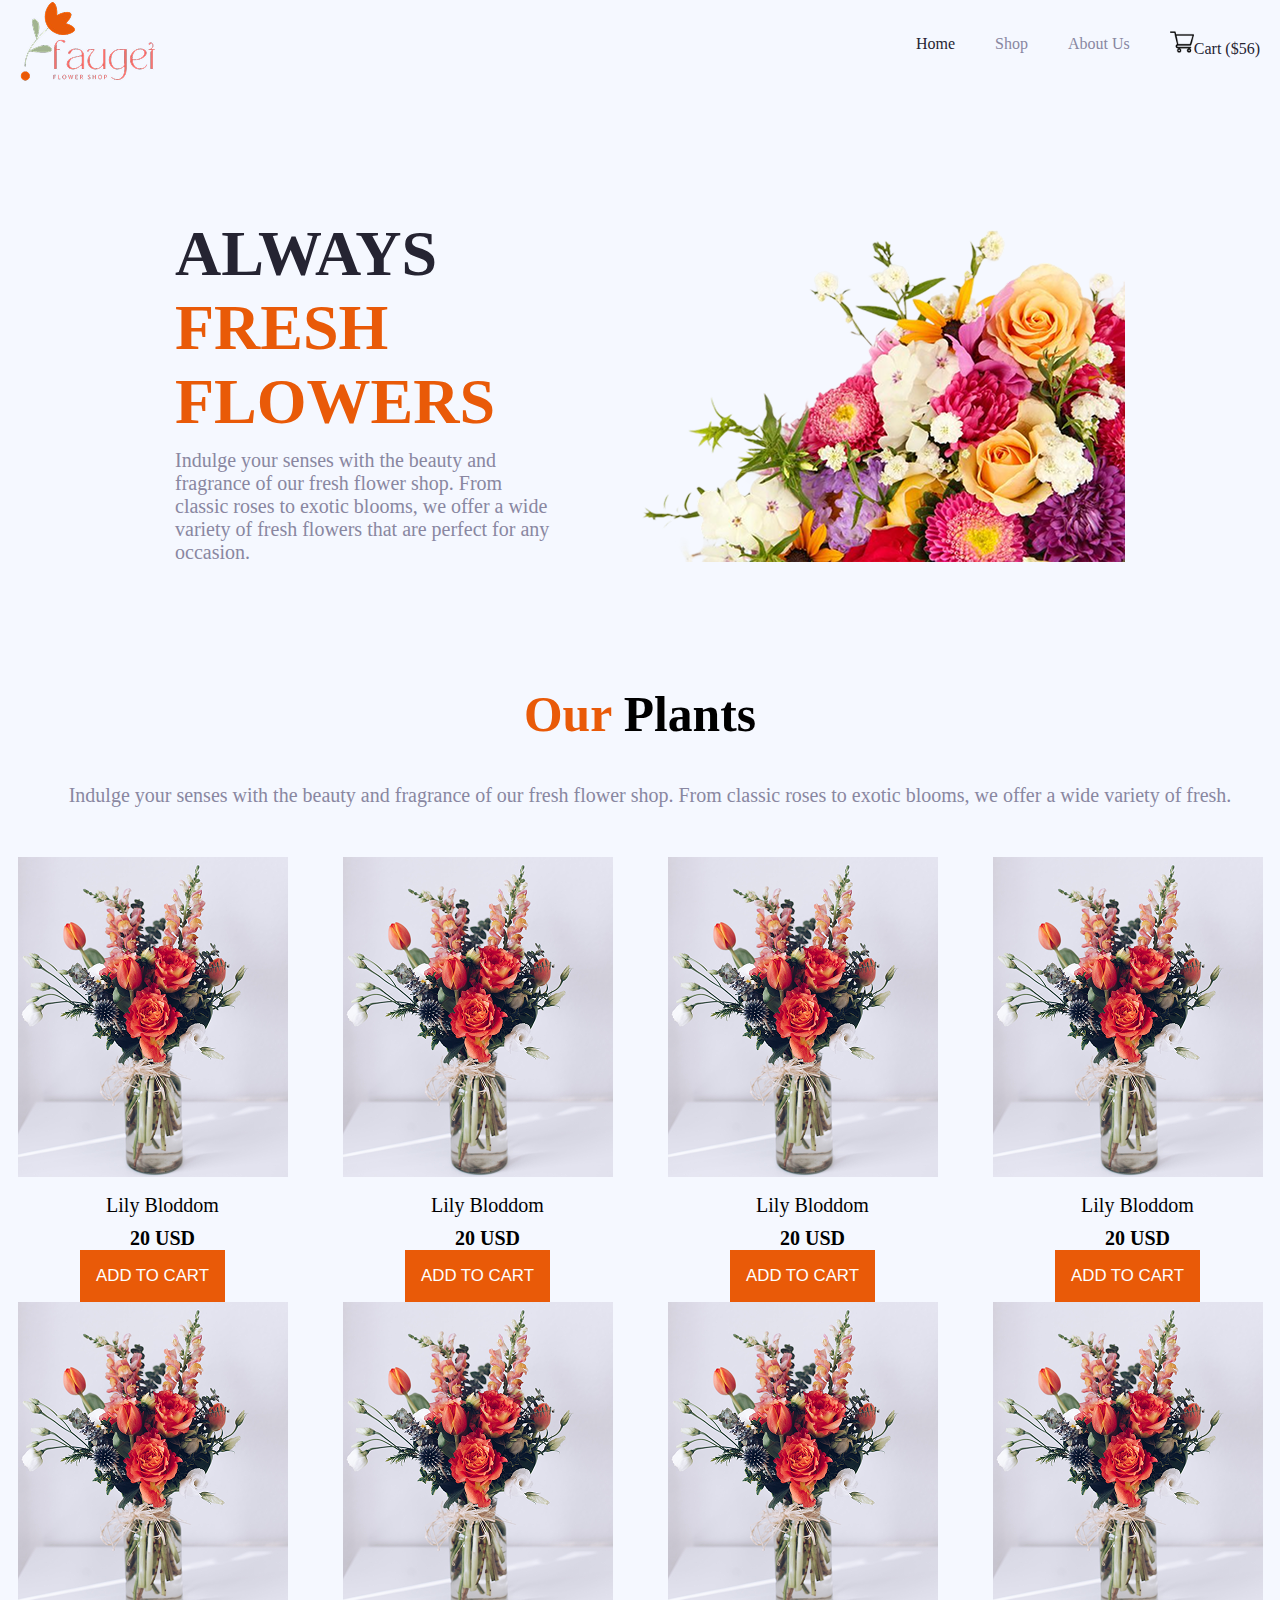
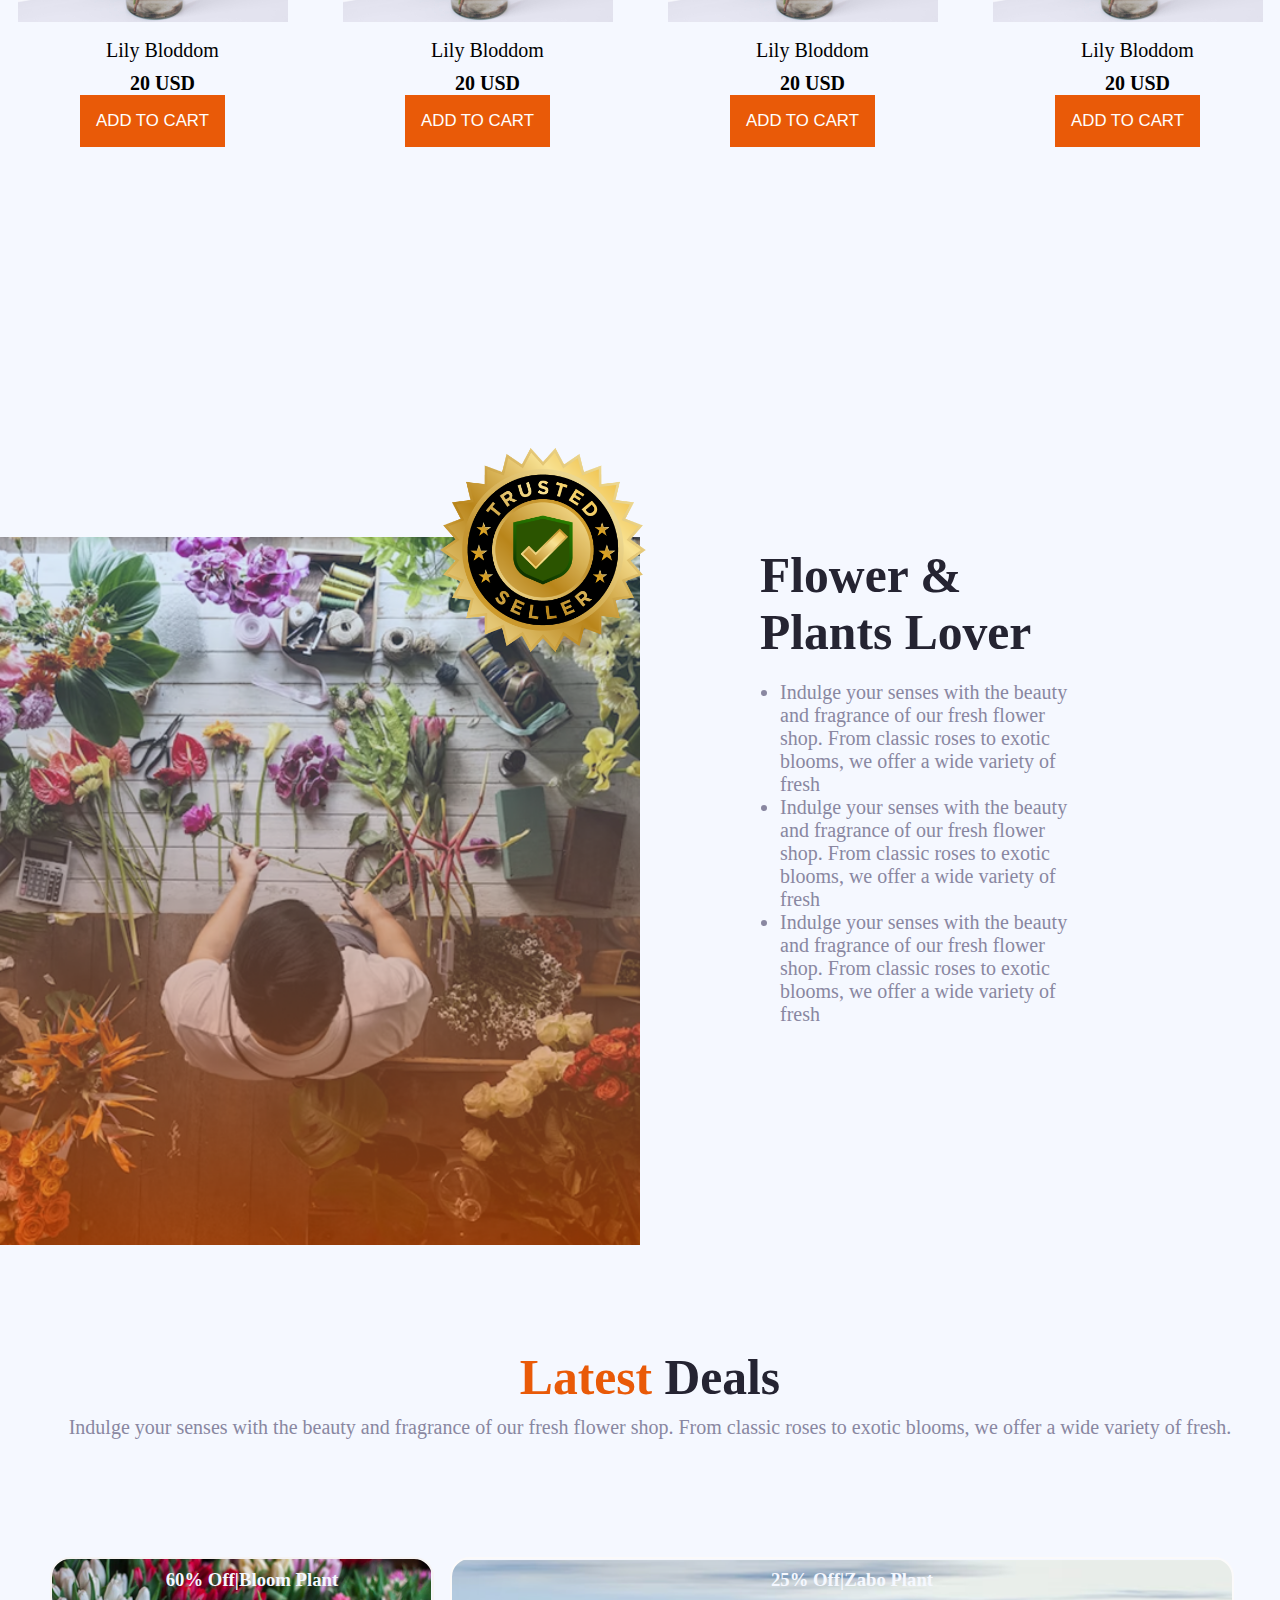
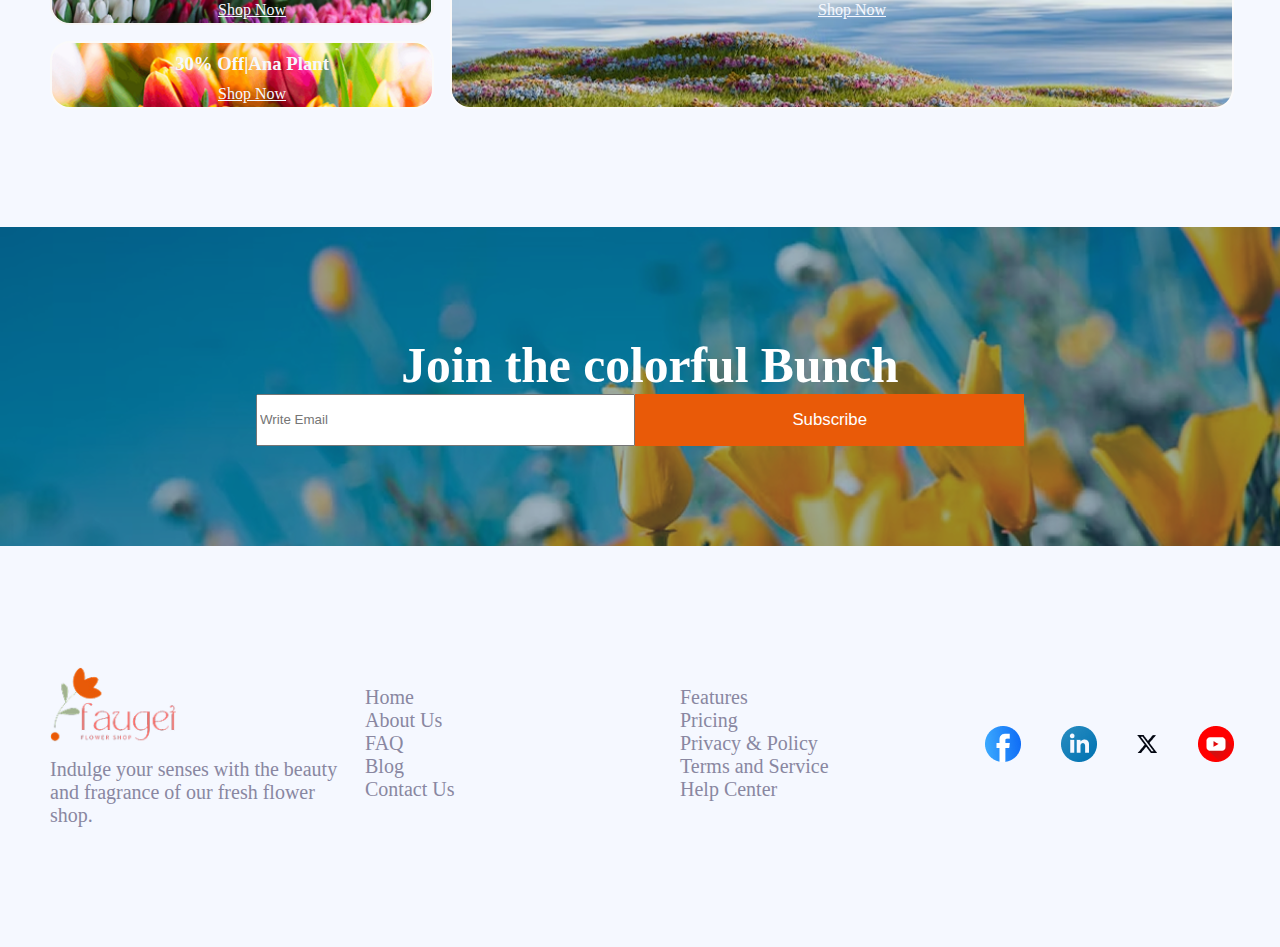
<file: index.html>
<!DOCTYPE html>
<html lang="en">
<head>
    <meta charset="UTF-8">
    <meta name="viewport" content="width=device-width, initial-scale=1.0">
    <title>ASSIGNMENT-002</title>
    <link rel="stylesheet" href="style.css">
    <script src=""></script>
</head>
<body>
    <header>
        <section>
            <div class="nav-bar">
            <div class="logo">
                <img src="assets/logo.png" alt="">
            </div>
            <div class="menu">
                
                    <div class="color-1 hide">Home</div>
                    <div class="color-2 hide">Shop </div>
                    <div class="color-2 hide">About Us</div>
                    <div class="color-1 "><img style= "width: 24px" ; src="assets/shopping-cart.png" alt="">Cart ($56)</div>
                
            </div>
        </section>
        <section>
            <div class="banner">
            <div class="banner-description">
                <h1 class="banner-title"> <span class="color-1">ALWAYS</span> 
                    <span class="color-3">FRESH FLOWERS</span></h1>
                    <p class="color-2 n-text">Indulge your senses with the beauty and fragrance of our fresh flower shop. From classic roses to exotic blooms, we offer a wide variety of fresh flowers that are perfect for any occasion. </p>
            </div>
            <div>
                <img class="banner-image" src="assets/hero-flower.png" alt="">
            </div>
        </div>
        
        </section>
    
    </header>
    <main>
        <section>
            <div class="plants">
                <div class="plants-description">
                    <h2 class="section-title">
                        <span class="color-3">Our</span> Plants
                    </h2>
                    <p class="color-2 n-text">Indulge your senses with the beauty and fragrance of our fresh flower shop. From classic roses to exotic blooms, we offer a wide variety of fresh.</p>
                </div>
                <div class="card-container">
                    <div class="card">
                        <div><img class="card-image" src="assets/sample-flower-image.png" alt=""></div>
                        <div><p class="n-text">Lily Bloddom</p></div>
                        <div><h4 class="n-text">20 USD</h4></div>
                        <div><button class="btn">ADD TO CART</button></div>
                        
                        
                    </div>
                    <div class="card">
                        <div><img class="card-image" src="assets/sample-flower-image.png" alt=""></div>
                        <div><p class="n-text">Lily Bloddom</p></div>
                        <div><h4 class="n-text">20 USD</h4></div>
                        <div><button class="btn">ADD TO CART</button></div>
                        
                        
                    </div>
                    <div class="card">
                        <div><img class="card-image" src="assets/sample-flower-image.png" alt=""></div>
                        <div><p class="n-text">Lily Bloddom</p></div>
                        <div><h4 class="n-text">20 USD</h4></div>
                        <div><button class="btn">ADD TO CART</button></div>
                        
                        
                    </div>
                    <div class="card">
                        <div><img class="card-image" src="assets/sample-flower-image.png" alt=""></div>
                        <div><p class="n-text">Lily Bloddom</p></div>
                        <div><h4 class="n-text">20 USD</h4></div>
                        <div><button class="btn">ADD TO CART</button></div>
                        
                        
                    </div>
                    <div class="card">
                        <div><img class="card-image" src="assets/sample-flower-image.png" alt=""></div>
                        <div><p class="n-text">Lily Bloddom</p></div>
                        <div><h4 class="n-text">20 USD</h4></div>
                        <div><button class="btn">ADD TO CART</button></div>
                        
                        
                    </div>
                    <div class="card">
                        <div><img class="card-image" src="assets/sample-flower-image.png" alt=""></div>
                        <div><p class="n-text">Lily Bloddom</p></div>
                        <div><h4 class="n-text">20 USD</h4></div>
                        <div><button class="btn">ADD TO CART</button></div>
                        
                        
                    </div>
                    <div class="card">
                        <div><img class="card-image" src="assets/sample-flower-image.png" alt=""></div>
                        <div><p class="n-text">Lily Bloddom</p></div>
                        <div><h4 class="n-text">20 USD</h4></div>
                        <div><button class="btn">ADD TO CART</button></div>
                        
                        
                    </div>
                    <div class="card">
                        <div><img class="card-image" src="assets/sample-flower-image.png" alt=""></div>
                        <div><p class="n-text">Lily Bloddom</p></div>
                        <div><h4 class="n-text">20 USD</h4></div>
                        <div><button class="btn">ADD TO CART</button></div>
                        
                        
                    </div>
                </div>
            </div>
        </section>
        <section><img class="badge hide" src="assets/trusted-badge.png" alt=""></section>
        <section>
            <div class="plants-lover ">
                <div><img class="plants-lover-image" src="assets/flower-store.png" alt=""></div>
                <div class="plants-lover-description">
                <h4 class="section-title color-1"> 
                    Flower & Plants Lover
                </h4>
                <ul class="n-text color-2">
                    <li>Indulge your senses with the beauty and fragrance of our fresh flower shop. From classic roses to exotic blooms, we offer a wide variety of fresh</li>
                    <li>Indulge your senses with the beauty and fragrance of our fresh flower shop. From classic roses to exotic blooms, we offer a wide variety of fresh</li>
                    <li>Indulge your senses with the beauty and fragrance of our fresh flower shop. From classic roses to exotic blooms, we offer a wide variety of fresh</li>
                </ul>
                </div>
            </div>
        </section>
        <section>
            <div class="latest-deal">
                <h3 class="section-title color-1"><span class="color-3">Latest</span> Deals</h3>
                <p class="n-text color-2">Indulge your senses with the beauty and fragrance of our fresh flower shop. From classic roses to exotic blooms, we offer a wide variety of fresh.</p>
            </div>
        </section> 
        <section>
            <div class="deals">
                <div class="container">
                    <div class="item-1">
                       <h3>60% Off|Bloom Plant</h3>
                       <p><u>Shop Now</u></p>
                    </div>
                    <div class="item-2">
                        <h3>30% Off|Ana Plant</h3>
                        <p><u>Shop Now</u></p>
                    </div>
                
                    <div class="item-3">
                        <h3>25% Off|Zabo Plant</h3>
                        <p><u>Shop Now</u></p>
                    </div>
                </div>
            </div>
        </section>
        <section class="join-section">
            <div class="join-container">
                <div><h3 class="section-title">Join the colorful Bunch</h3></div>
                <div class="join-form">
                  <input type="email" name="" id="" placeholder="Write Email ">
                  <input class="btn" type="button" value="Subscribe">
                </div>
            </div>
        </section>
    </main>
    <footer>
        <div class="footer n-text color-2">
        <div class="footer-1">
           <div class="footer-logo">
                <img src="assets/logo.png" alt=""> 
            </div>
            <div><p class="n-text color-2">Indulge your senses with the beauty and fragrance of our fresh flower shop.</p></div>    
        </div>
        <div>
            <ul>
                <li>Home</li>
                <li>About Us</li>
                <li>FAQ</li>
                <li>Blog</li>
                <li>Contact Us</li>
            </ul>
        </div>
        <div>
            <ul>
                <li>Features</li>
                <li>Pricing</li>
                <li>Privacy & Policy</li>
                <li>Terms and Service</li>
                <li>Help Center</li>
            </ul>
        </div>
        <div class="social-media">
            <div><img src="assets/icon-facebook.png" alt=""></div>
            <div><img src="assets/icon-linkedin.png" alt=""></div>
            <div><img src="assets/icon-twitter.png" alt=""></div>
            <div><img src="assets/icon-youtube.png" alt=""></div>

        </div>
        </div>
    </footer>
</body>
</html>
</file>
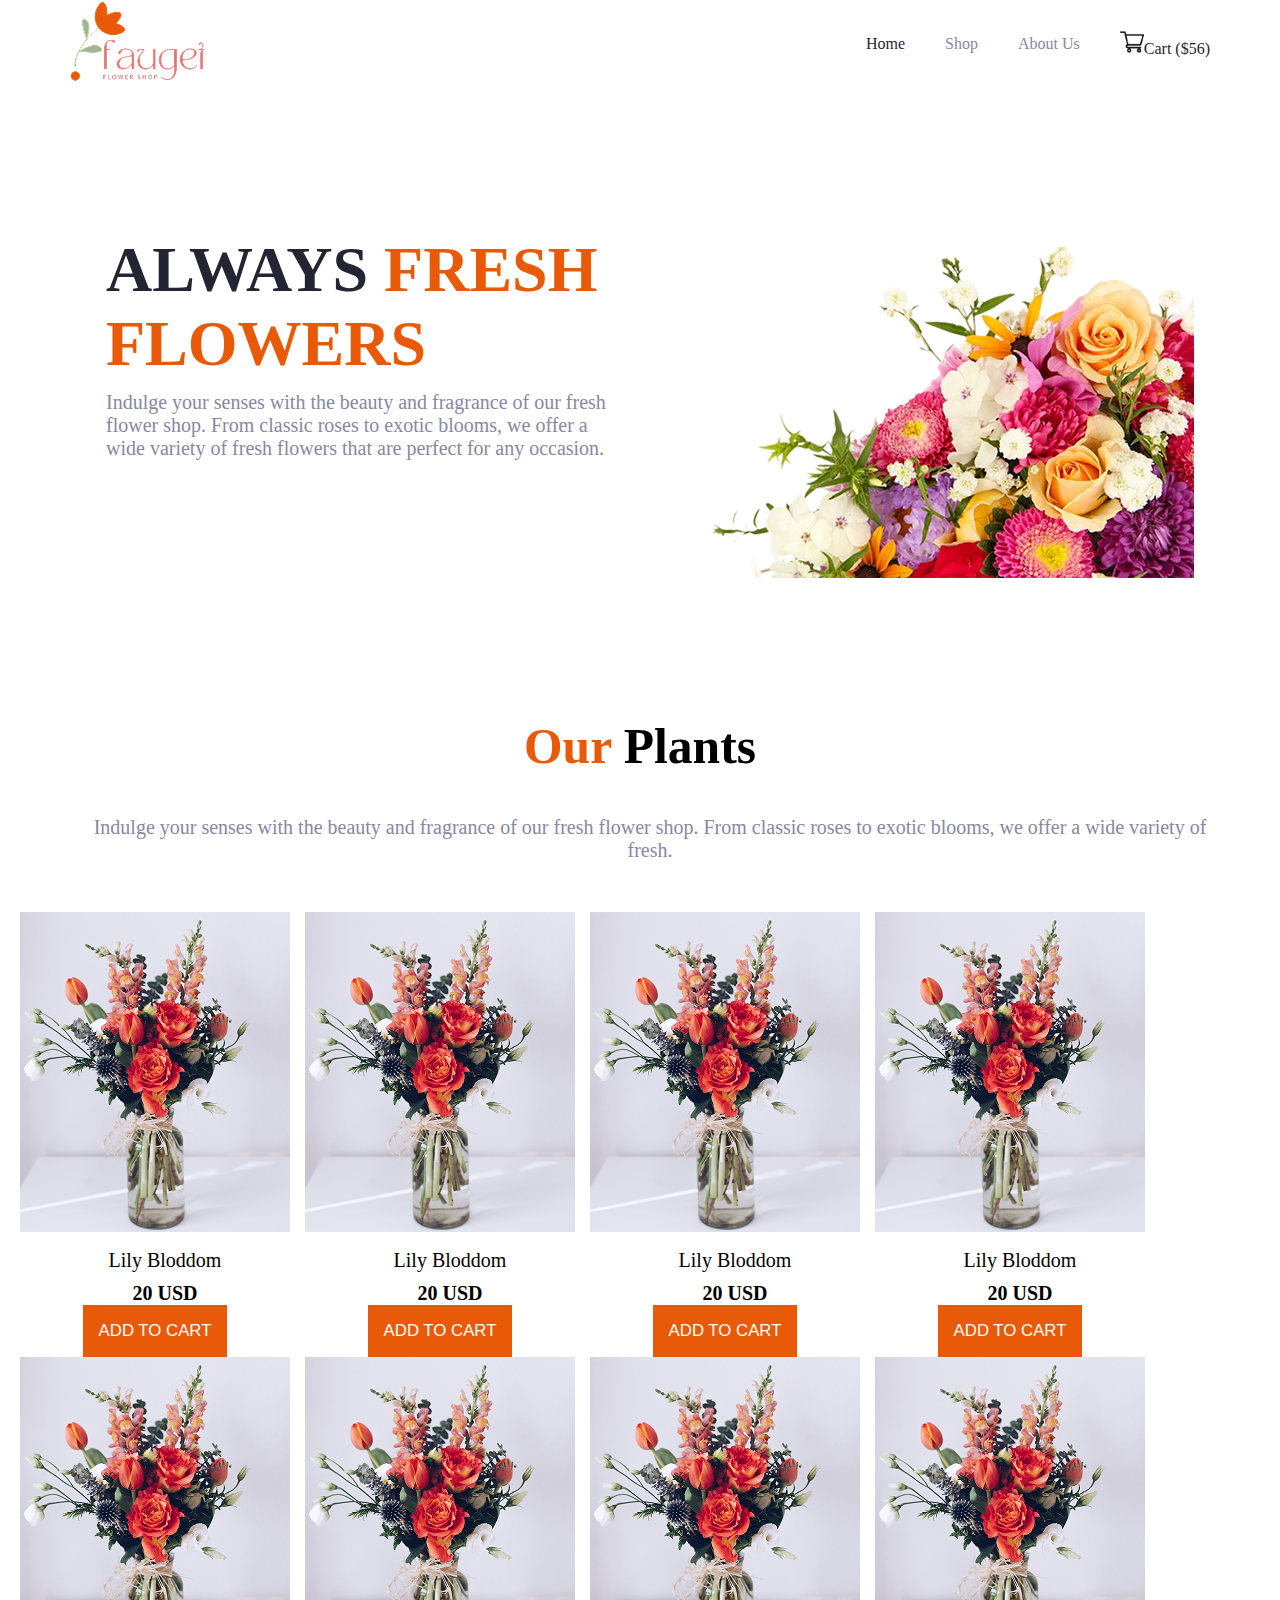
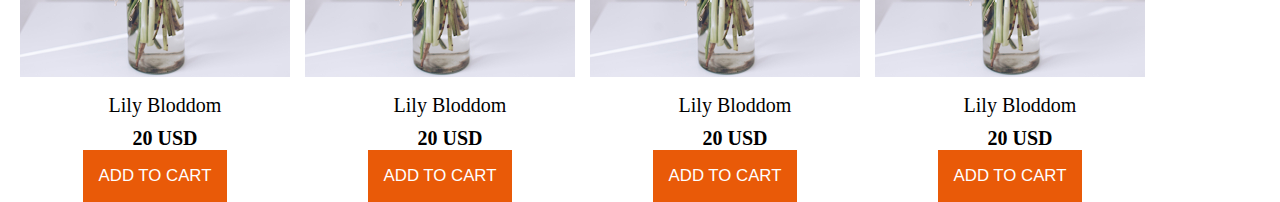
<file: ASSIGNMENT-002.html>
<!DOCTYPE html>
<html lang="en">
<head>
    <meta charset="UTF-8">
    <meta name="viewport" content="width=device-width, initial-scale=1.0">
    <title>ASSIGNMENT-002</title>
    <link rel="stylesheet" href="ASSIGNMENT-002.css">
    <script src=""></script>
</head>
<body>
    <header>
        <section>
            <div class="nav-bar">
            <div class="logo">
                <img src="assets/logo.png" alt="">
            </div>
            <div class="menu">
                
                    <div class="color-1 hide">Home</div>
                    <div class="color-2 hide">Shop </div>
                    <div class="color-2 hide">About Us</div>
                    <div class="color-1 "><img style="height: 24px;" src="assets/shopping-cart.png" alt="">Cart ($56)</div>
                
            </div>
        </section>
        <section>
            <div class="banner">
            <div >
                <h1 class="banner-title"> <span class="color-1">ALWAYS</span> 
                    <span class="color-3">FRESH FLOWERS</span></h1>
                    <p class="color-2 n-text">Indulge your senses with the beauty and fragrance of our fresh flower shop. From classic roses to exotic blooms, we offer a wide variety of fresh flowers that are perfect for any occasion. </p>
            </div>
            <div>
                <img style="width: 570px;" src="assets/hero-flower.png" alt="">
            </div>
        </div>
        
        </section>
    
    </header>
    <main>
        <section>
            <div class="plants">
                <div class="plants-description">
                    <h2 class="section-title">
                        <span class="color-3">Our</span> Plants
                    </h2>
                    <p class="color-2 n-text">Indulge your senses with the beauty and fragrance of our fresh flower shop. From classic roses to exotic blooms, we offer a wide variety of fresh.</p>
                </div>
                <div class="card-container">
                    <div class="card">
                        <div><img src="assets/sample-flower-image.png" alt=""></div>
                        <div><p class="n-text">Lily Bloddom</p></div>
                        <div><h4 class="n-text">20 USD</h4></div>
                        <div><button class="btn">ADD TO CART</button></div>
                        
                        
                    </div>
                    <div class="card">
                        <div><img src="assets/sample-flower-image.png" alt=""></div>
                        <div><p class="n-text">Lily Bloddom</p></div>
                        <div><h4 class="n-text">20 USD</h4></div>
                        <div><button class="btn">ADD TO CART</button></div>
                        
                        
                    </div>
                    <div class="card">
                        <div><img src="assets/sample-flower-image.png" alt=""></div>
                        <div><p class="n-text">Lily Bloddom</p></div>
                        <div><h4 class="n-text">20 USD</h4></div>
                        <div><button class="btn">ADD TO CART</button></div>
                        
                        
                    </div>
                    <div class="card">
                        <div><img src="assets/sample-flower-image.png" alt=""></div>
                        <div><p class="n-text">Lily Bloddom</p></div>
                        <div><h4 class="n-text">20 USD</h4></div>
                        <div><button class="btn">ADD TO CART</button></div>
                        
                        
                    </div>
                    <div class="card">
                        <div><img src="assets/sample-flower-image.png" alt=""></div>
                        <div><p class="n-text">Lily Bloddom</p></div>
                        <div><h4 class="n-text">20 USD</h4></div>
                        <div><button class="btn">ADD TO CART</button></div>
                        
                        
                    </div>
                    <div class="card">
                        <div><img src="assets/sample-flower-image.png" alt=""></div>
                        <div><p class="n-text">Lily Bloddom</p></div>
                        <div><h4 class="n-text">20 USD</h4></div>
                        <div><button class="btn">ADD TO CART</button></div>
                        
                        
                    </div>
                    <div class="card">
                        <div><img src="assets/sample-flower-image.png" alt=""></div>
                        <div><p class="n-text">Lily Bloddom</p></div>
                        <div><h4 class="n-text">20 USD</h4></div>
                        <div><button class="btn">ADD TO CART</button></div>
                        
                        
                    </div>
                    <div class="card">
                        <div><img src="assets/sample-flower-image.png" alt=""></div>
                        <div><p class="n-text">Lily Bloddom</p></div>
                        <div><h4 class="n-text">20 USD</h4></div>
                        <div><button class="btn">ADD TO CART</button></div>
                        
                        
                    </div>
                </div>
            </div>
        </section>
    </main>
</body>
</html>
</file>
<file: style.css>
/* shared class  */
body{
    max-width: 1440px;
    margin: 0 auto;
    background-color: #F5F8FF;
}

.color-1{
    color: #252432;
}
.color-2{
    color: #8987A1;
}
.color-3{
    color: #E95A08;
}
.n-text{
    font-size: 1.25rem;
    
}
.section-title{
    font-size: 3.1rem;
    font-weight: bold;
    
}

.btn{
    background-color: #E95A08;
    color: white;
    font-size: 1.05rem;
    padding: 16px;
    width: 100%;
    border: none;
}
.btn:hover{
    background-color: rgb(73, 78, 78);
}
h1,h3,h4,p{
    margin-top: 10px;
    margin-bottom: 0px;
    padding-left: 20px;
}
section{
    width: 100%;
}
img{
    width: 100%;
}


/* header section (nav-bar) styles */
.nav-bar{
    display: flex;
    justify-content: space-between;
    align-items: center;
    
    margin:0 20px;
    /* width: 1140px; */
    
}
.menu{
    display:flex;
    justify-content: space-around;
    gap: 40px; 
    align-items: center;
    justify-content: center;
    
    
    
}

/* header section (banner) styles */
.banner{
    display: flex;
    margin: 120px auto;
    justify-content: center;
    
   
    
}
.banner-description{
    width: 400px;
}
.banner-title{
    font-size: 4rem;
    font-weight: bold;
}
.banner-image{
    width: 100%;
}
/* plants description section styles */
.plants{
    display: block;
    
    margin: 0 auto;
    
}
.plants-description{
    text-align: center;
    margin: 50px auto;
    column-gap: 0px;
    
}
.card-container{
    display: grid;
    grid-template-columns: repeat(4,1fr);
    column-gap: 20px;
    
    
    
    
}
    
.card{
    display: flex;
    flex-direction: column;
    text-align: center;
    width: 100%;
    align-items: center;
    padding: 0;
    margin: 0 ;

    
    
}
.card-image{
    width: 100%;
}
/* badge */
.badge{
    width: 286px;
    position: relative;
    left: 400px;
    top: 260px;
    
    
}
/* Plants Lover Section styles */
.plants-lover{
    display: grid;
    grid-template-columns: repeat(2,1fr);
    margin: 100px auto;
    
    
    
}
.plants-lover-image{
    width: 100%;
}
.plants-lover-description{
    padding-left: 100px;
    padding-right: 100px;
    text-align: left;
    width: 350px;
    
    

}
/* latest deal section styles */
.latest-deal{
    text-align: center;
    
}
.deals{
    margin: 120px auto;
    
    
}
.container{
    display: grid;
    align-items: center;
    text-align: center;
    justify-content: center;
    grid-template-columns: 1fr 1fr 1fr;
    grid-template-rows: 1fr 1fr;
    gap: 20px;
    margin: 50px 50px;
    height: 100%;
    
    
}
.item-1{
    border: 2px solid rgb(246, 244, 244);
    border-radius: 20px;
    background-image: url(assets/deal-bloom.png);
    background-repeat: no-repeat;
    background-size: 100%;
    width:100%;
    height: 100%;
    grid-column: 1/2;
    grid-row: 1/2;
    text-align: center;
    color: #F5F8FF;
    
    
    

}
.item-2{
    border: 2px solid rgb(250, 250, 250);
    border-radius: 20px;
    background-image: url(assets/deal-ana.png);
    background-repeat: no-repeat;
    width: 100%;
    background-size: 100%;
    height: 100%;
    text-align: center;
    color: #F5F8FF;
    grid-column: 1/2;
    grid-row: 2/3;
    
    
}
.item-3{
    border: 2px solid rgb(251, 250, 250);
    border-radius: 20px;
    background-image: url(assets/deal-zabo.png);
    background-repeat: no-repeat;
    width: 100%;
    background-size: 100%;
    height: 100%;
    text-align: center;
    color: #F5F8FF;
    grid-column: 2/4;
    grid-row: 1/3;
    
}

/* join section style */
.join-section{
    background-image: url(assets/news-letter-bg.png);
    width: 100%;
   
    margin: 120px auto;
    
    
}
.join-container{
    
    text-align: center;
    color: white;
    padding-top: 100px;
    padding-bottom: 100px;
    
    
    
    
}
.join-container input{
    width: 800px;
}
    
.join-form{
    width: 800px;
    display: flex;
    width: 60% ;
    justify-content: center;
    margin: 0 auto;
    
    
}
/* .footer styles */
.footer{
    display: grid;
    grid-template-columns: repeat(4,1fr);
    text-align: left;
    margin: 120px 10px;
    
}
.footer li{
    list-style: none;
}
.footer li a{
    text-decoration: none;
    color: #8987A1;
}
.footer-1{
    display: grid;
    grid-template-columns: repeat(1,1fr);
    align-items: flex-start;
    position: relative;
    left: 20px;

}
.footer-logo{
    width: 40%;
    position: relative;
    left: 20px;
    
}
.social-media{
    display: flex;
    gap: 40px;
    position: relative;
    left: 30px;
    
    align-items: center;
    
}

/* resposive styles */
@media screen and (max-width:576px) {
    .nav-bar{
        display: flex;
        justify-content: space-between;
            }
    .hide{
        display: none;
    }
    .banner{
        display: flex;
        flex-direction: column-reverse;
        
        justify-content: left;
    }
    .card-container{
        display: grid;
        grid-template-columns: repeat(2,1fr);
        row-gap: 50px;
   
    
    }
    .plants-lover{
       grid-template-columns: repeat(1,1fr);
    }
    .plants-lover-description{
        padding: 0;
    }
    .join-section{
        width: 100%;
        
    }
    .footer{
        grid-template-columns: repeat(1,1fr);
        
    }
    .container{
        display: flex;
        flex-direction: column;
        
        
    }
   
    
    
}
</file>
<file: ASSIGNMENT-002.css>
/* shared class  */
body{
    max-width: 1140px;
    margin: 0 auto;
}

.color-1{
    color: #252432;
}
.color-2{
    color: #8987A1;
}
.color-3{
    color: #E95A08;
}
.n-text{
    font-size: 1.25rem;
    
}
.section-title{
    font-size: 3.1rem;
    font-weight: bold;
    
}

.btn{
    background-color: #E95A08;
    color: white;
    font-size: 1.05rem;
    padding: 16px;
    width: 100%;
    border: none;
}
.btn:hover{
    background-color: rgb(73, 78, 78);
}
h1,h3,h4,p{
    margin-top: 10px;
    margin-bottom: 0px;
    padding-left: 20px;
}
section{
    width: 100%;
}

/* header section (nav-bar) styles */
.nav-bar{
    display: flex;
    justify-content: space-between;
    align-items: center;
    
    margin:0 auto;
    
}
.menu{
    display:flex;
    justify-content: space-around;
    gap: 40px; 
    align-items: center;
    
    
}

/* header section (banner) styles */
.banner{
    display: flex;
    margin: 120px auto;
    
    padding: 16px;
    
}
.banner-title{
    font-size: 4rem;
    font-weight: bold;
}
/* plants description section styles */
.plants-description{
    text-align: center;
    margin: 50px auto;
    
}
.card-container{
    display: grid;
    grid-template-columns: repeat(4,1fr);
}
    
.card{
    display: flex;
    flex-direction: column;
    text-align: center;
    width: 170px;
    justify-content: center;
    align-items: center;
    
}
/* Plants Lover Section styles */
.plants-lover{
    display: grid;
    grid-template-columns: repeat(2,1fr);
    
    
}
.plants-lover-description{
    padding-left: 100px;
    padding-right: 100px;
    
    

}
/* resposive styles */
@media screen and (max-width:576px) {
    .nav-bar{
        flex-direction: column;
            }
    .hide{
        display: none;
    }
    .banner{
        flex-direction: column-reverse;
        
        justify-content: left;
    }
    .card-container{
        
        grid-template-columns: repeat(2,1fr);
        
    }
    .plants-lover{
       grid-template-columns: repeat(1,1fr);
    }
    
}
</file>
